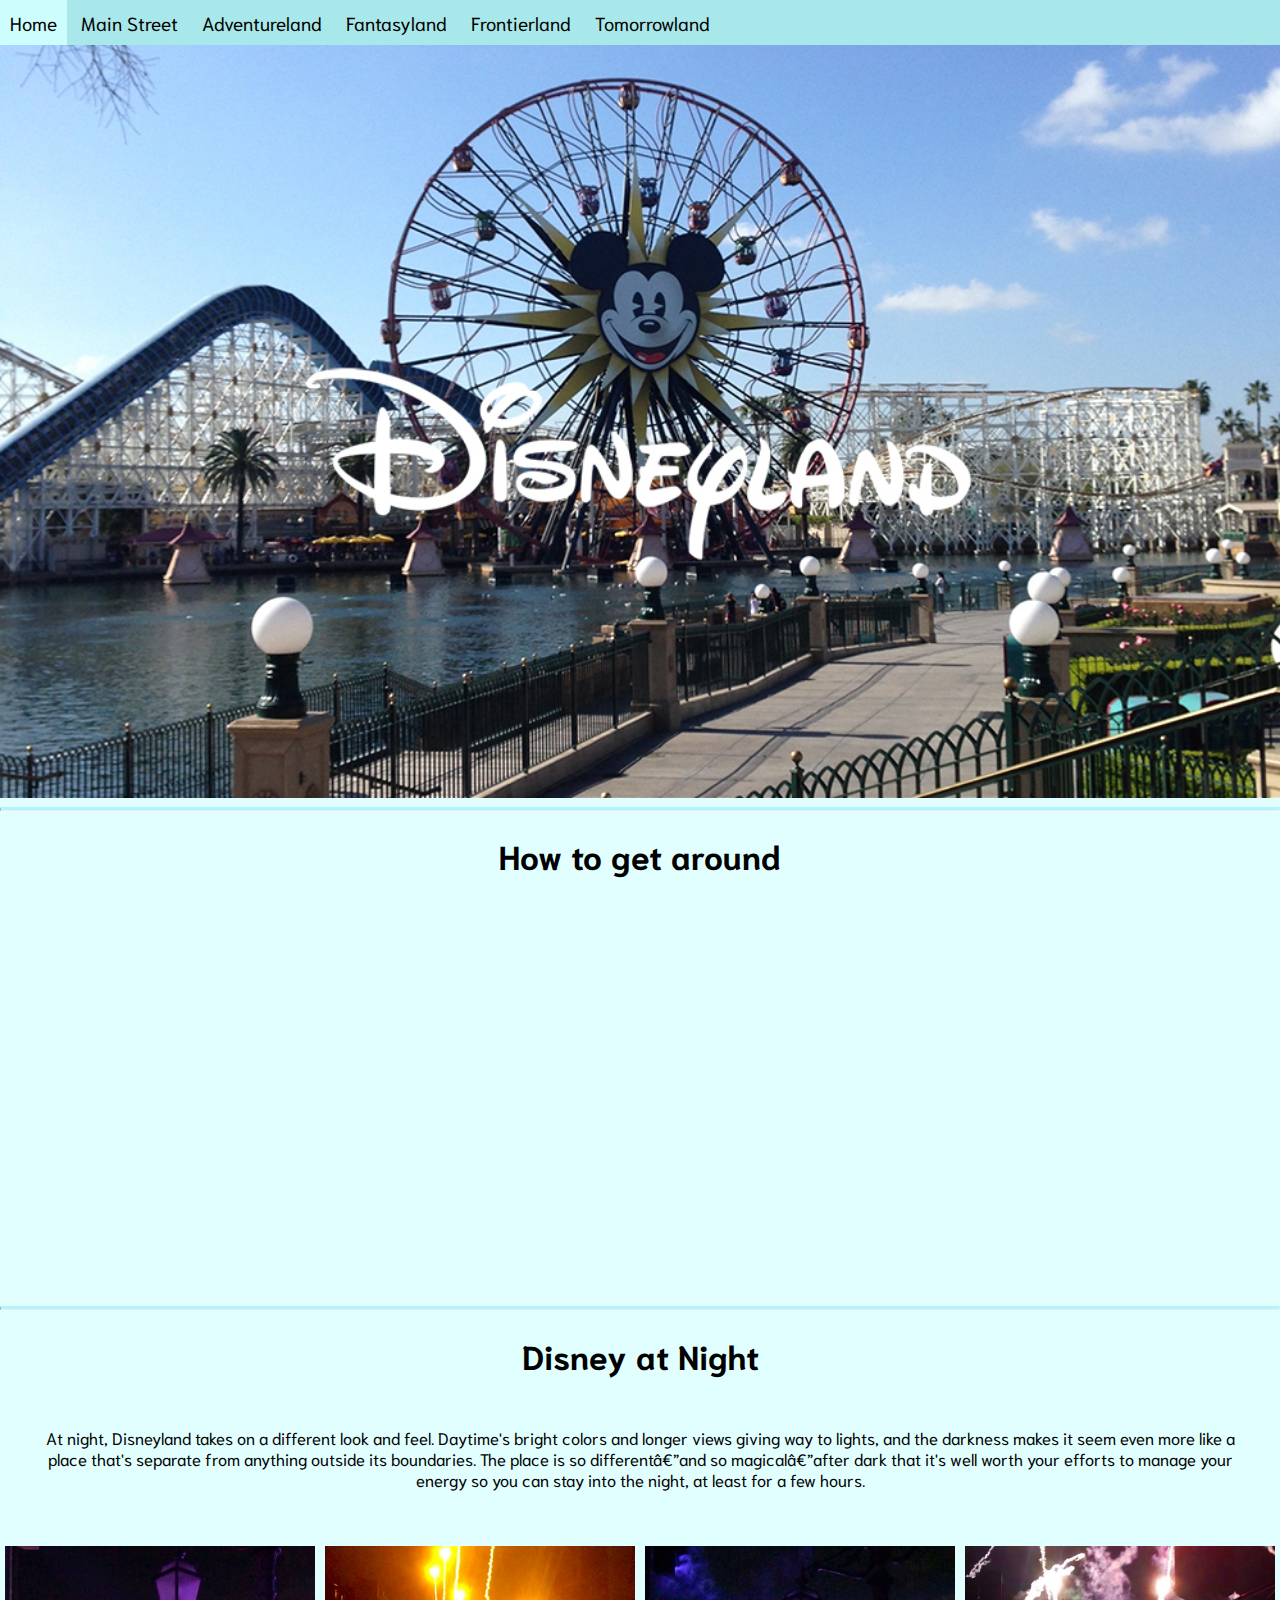
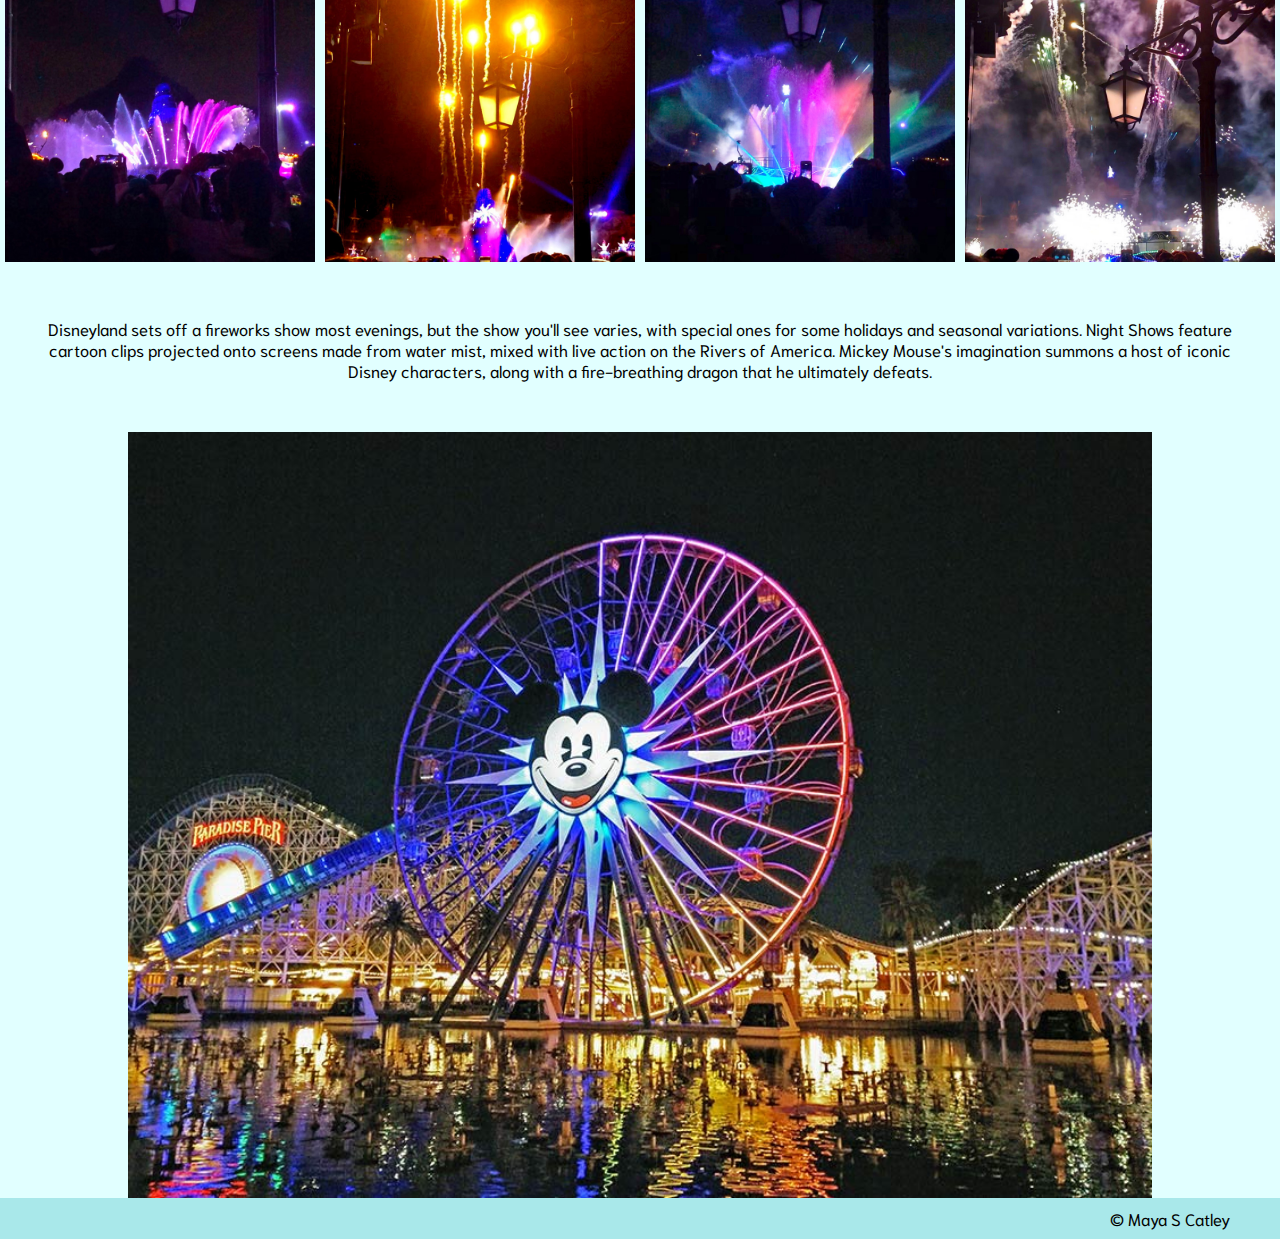
<file: index.html>
<!DOCTYPE html>
<html lang='en'>
    
<head>
    
        <meta charset='UTF-8/'>
        <meta name="viewport" content="width=device-width, initial-scale=1">
        <title> Disneyland Test </title>
 
<link href="https://fonts.googleapis.com/css2?family=Niramit:wght@200;400;600&display=swap" rel="stylesheet">
<link rel="stylesheet"  href="disney_styles.css">
   
        <style>       
        
        .column {
            float: left;
            width: 25%;
            border: 0px solid pink;
            box-sizing: border-box;
            padding: 5px;
           
            }

        .row::after {
            content: "";
            clear: both;
            display: table;
            }
        
        </style>
    
    
</head>

    <body style="background-color:	rgb(225, 255, 255);">
        
                
            <div>
        
            <ul class="nav">
            <li><a href= "index.html">Home</a> </li>
            <li><a href= "Main_Street.html">Main Street</a> </li>
            <li><a href= "Adventure_Land.html">Adventureland</a> </li>
            <li><a href= "Fantasy_Land.html">Fantasyland</a> </li>
            <li><a href= "Frontierland.html">Frontierland</a> </li>
            <li><a href= "Tomorrow_Land.html">Tomorrowland</a> </li>
            </ul>
                
            </div>
        

        
    <div>
<img class="img-responsive" style="width:100%;" alt="Picture of Ferris Wheel" src="SizedPictures/Ferris_Wheel_Small_Words.jpg">
    </div>
    
 
<hr class="solid">
    
<h1>How to get around</h1> 

    <div>
        <iframe class="img-responsive" width="736" height="400" src="https://www.google.com/maps/embed?pb=!1m18!1m12!1m3!1d3315.0084026420523!2d-117.92116288516972!3d33.812096237795224!2m3!1f0!2f0!3f0!3m2!1i1024!2i768!4f13.1!3m3!1m2!1s0x80dcd7d12b3b5e6b%3A0x2ef62f8418225cfa!2sDisneyland%20Park!5e0!3m2!1sen!2snz!4v1597789416706!5m2!1sen!2snz" frameborder="0" style="border:0;" allowfullscreen="" aria-hidden="false" tabindex="0"></iframe>
  </div>
    
   
    
<hr class="solid">

<h1>Disney at Night</h1>
                
<p>At night, Disneyland takes on a different look and feel. Daytime's bright colors and longer views giving way to lights, and the darkness makes it seem even more like a place that's separate from anything outside its boundaries. The place is so different—and so magical—after dark that it's well worth your efforts to manage your energy so you can stay into the night, at least for a few hours.</p>
    
    
    <div class="row">
    <div class="column">
    <img src="SizedPictures/Disney_Show1_Small.jpg" alt="Disneyland show at night" style="width:100%">
  </div>
        
    <div class="column">
    <img src="SizedPictures/Disney_Show2_Small.jpg" alt="Disneyland show at night" style="width:100%">
  </div>
        
    <div class="column">
    <img src="SizedPictures/Disney_Land3_Small.jpg" alt="Disneyland show at night" style="width:100%">
  </div>
        
    <div class="column">
    <img src="SizedPictures/Disney_Land4_Small.jpg" alt="Disneyland show at night" style="width:100%">
  </div>
</div>
                
    
<p>Disneyland sets off a fireworks show most evenings, but the show you'll see varies, with special ones for some holidays and seasonal variations. Night Shows feature cartoon clips projected onto screens made from water mist, mixed with live action on the Rivers of America. Mickey Mouse's imagination summons a host of iconic Disney characters, along with a fire-breathing dragon that he ultimately defeats.</p>
            
    <div>
    <img class="img-responsive" width=80% alt="Disney Ferris Wheel at Night" src="SizedPictures/Ferris_Wheel_Night_Small.jpg">
    </div>
    

    
                
    <div class="footer"> &copy; Maya S Catley</div>
        
    
        </body>
</html>
</file>
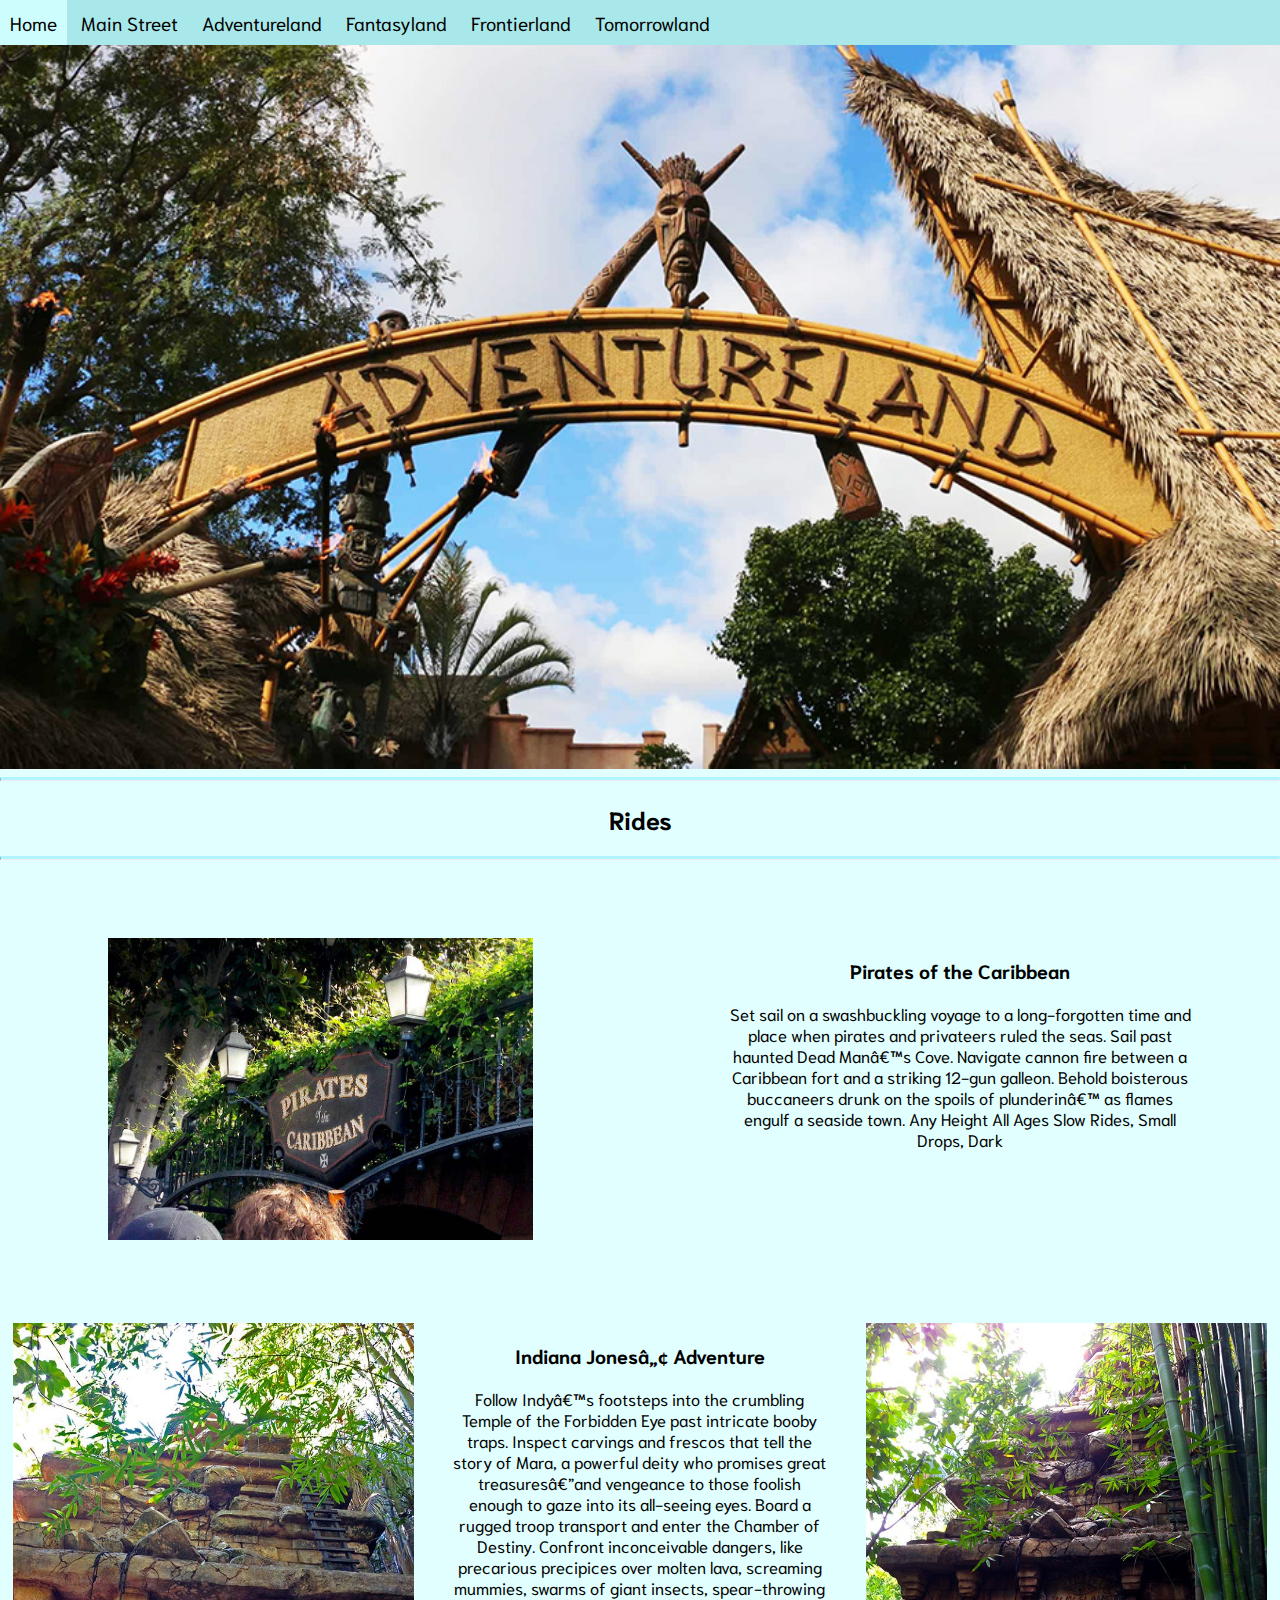
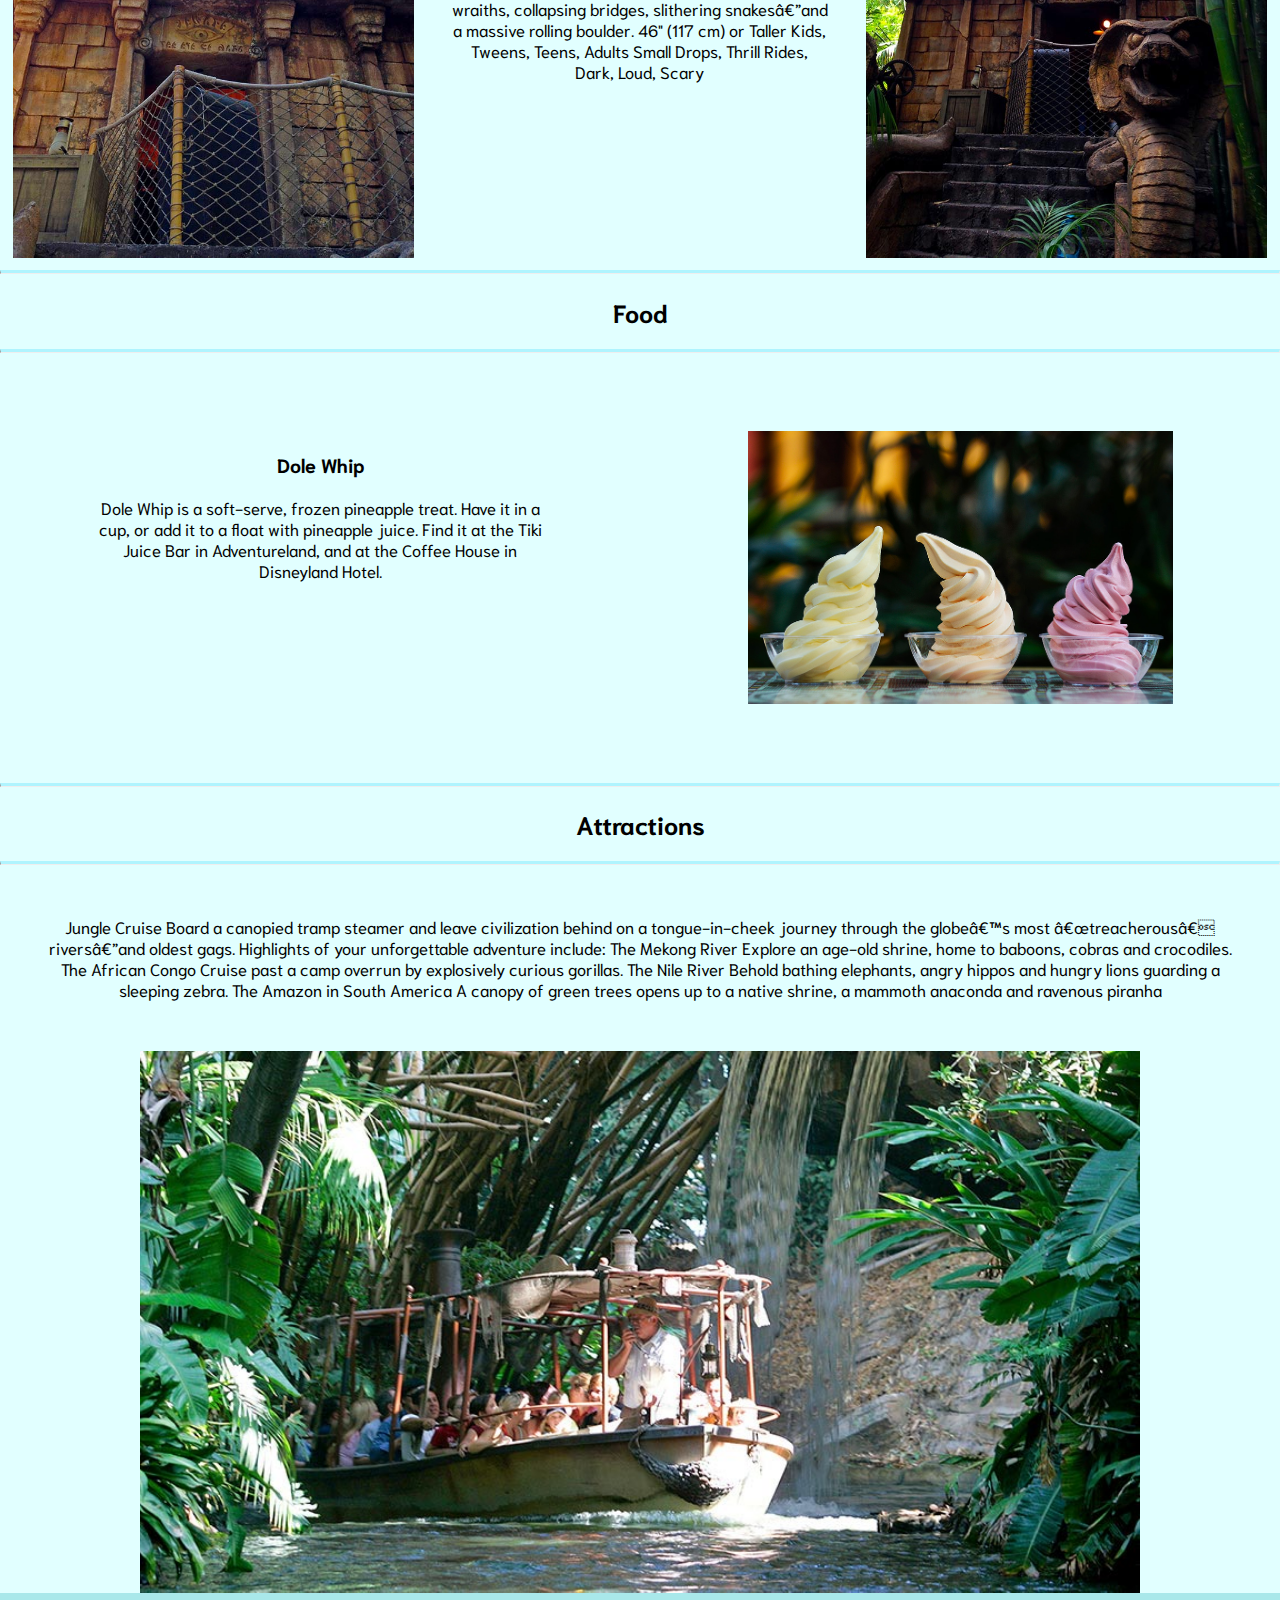
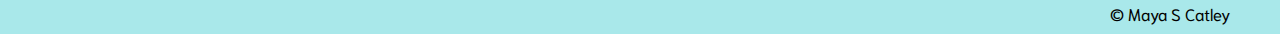
<file: Adventure_Land.html>
<!DOCTYPE html>
<html lang='en'>
    
<head>
    
        <meta charset='UTF-8/'>
        <meta name="viewport" content="width=device-width, initial-scale=1">
        <title> Adventureland </title>
 
<link href="https://fonts.googleapis.com/css2?family=Niramit:wght@200;400;600&display=swap" rel="stylesheet">
<link rel="stylesheet"  href="disney_styles.css">
   
    </head>
<body style="background-color:	rgb(225, 255, 255);">
        
                
            <div>
        
            <ul class="nav">
            <li><a href= "index.html">Home</a> </li>
            <li><a href= "Main_Street.html">Main Street</a> </li>
            <li><a href= "Adventure_Land.html">Adventureland</a> </li>
            <li><a href= "Fantasy_Land.html">Fantasyland</a> </li>
            <li><a href= "Frontierland.html">Frontierland</a> </li>
            <li><a href= "Tomorrow_Land.html">Tomorrowland</a> </li>
            </ul>
                
            </div>
        
        

    
    <div>
    <img class="img-responsive" width=1520px alt="Adventure Land Title" src="SizedPictures/Adventure_Land_Title.webp.jpg">
    </div>
 
    
<hr class="solid">   
<h2>Rides</h2>
<hr class="solid">
    
<div class="row">
  <div class="column1">
    <img class="img-responsive" alt="Pirates of the carribean ride" src="SizedPictures/Pirates_of_the_Carribean_Small.jpg" style="width:85%">
  </div>
  <div class="column1">
    <h3>Pirates of the Caribbean</h3>
    <p>Set sail on a swashbuckling voyage to a long-forgotten time and place when pirates and privateers ruled the seas.
Sail past haunted Dead Man’s Cove. Navigate cannon fire between a Caribbean fort and a striking 12-gun galleon. Behold boisterous buccaneers drunk on the spoils of plunderin’ as flames engulf a seaside town.
Any Height
All Ages
Slow Rides, Small Drops, Dark</p>
  </div>
</div>
    

<div class="row">
  <div class="column2">
    <img class="img-responsive" alt="Indiana Jones Ride" src="SizedPictures/Indiana_Jones2_Small.jpg">
  </div>
  <div class="column2">
    <h3>Indiana Jones™ Adventure</h3>
    <p>Follow Indy’s footsteps into the crumbling Temple of the Forbidden Eye past intricate booby traps. Inspect carvings and frescos that tell the story of Mara, a powerful deity who promises great treasures—and vengeance to those foolish enough to gaze into its all-seeing eyes.
Board a rugged troop transport and enter the Chamber of Destiny. Confront inconceivable dangers, like precarious precipices over molten lava, screaming mummies, swarms of giant insects, spear-throwing wraiths, collapsing bridges, slithering snakes—and a massive rolling boulder. 
46" (117 cm) or Taller
Kids, Tweens, Teens, Adults
Small Drops, Thrill Rides, Dark, Loud, Scary</p>
  </div>
  <div class="column2">
    <img class="img-responsive" alt="Indiana Jones Ride" src="SizedPictures/Indiana_Jones1_Small.jpg" >
  </div>

    

<hr class="solid">  
<h2>Food</h2>
<hr class="solid">
    
<div class="row">
  <div class="column1">
    <h3>Dole Whip</h3>
    <p>Dole Whip is a soft-serve, frozen pineapple treat. Have it in a cup, or add it to a float with pineapple juice. Find it at the Tiki Juice Bar in Adventureland, and at the Coffee House in Disneyland Hotel.</p>
    </div>
<div class="row">
  <div class="column1">
    <img class="img-responsive" alt="The iconic doll whip" src="SizedPictures/Doll_Whip.jpg" style="width:85%">
  </div>
</div>



<hr class="solid">  
<h2>Attractions</h2>
<hr class="solid">  

<p>Jungle Cruise
Board a canopied tramp steamer and leave civilization behind on a tongue-in-cheek journey through the globe’s most “treacherous” rivers—and oldest gags.
Highlights of your unforgettable adventure include:
The Mekong River
Explore an age-old shrine, home to baboons, cobras and crocodiles.
The African Congo
Cruise past a camp overrun by explosively curious gorillas.
The Nile River
Behold bathing elephants, angry hippos and hungry lions guarding a sleeping zebra.
The Amazon in South America
A canopy of green trees opens up to a native shrine, a mammoth anaconda and ravenous piranha </p>

    
    <div>
    <img class="img-responsive" width=1000px alt="Jungle Boat Cruise" src="SizedPictures/Jungle_Boat.jpg" align="center">
    </div>
    
    <div class="footer"> &copy; Maya S Catley</div>
        
    
        </body>
</html>
</file>
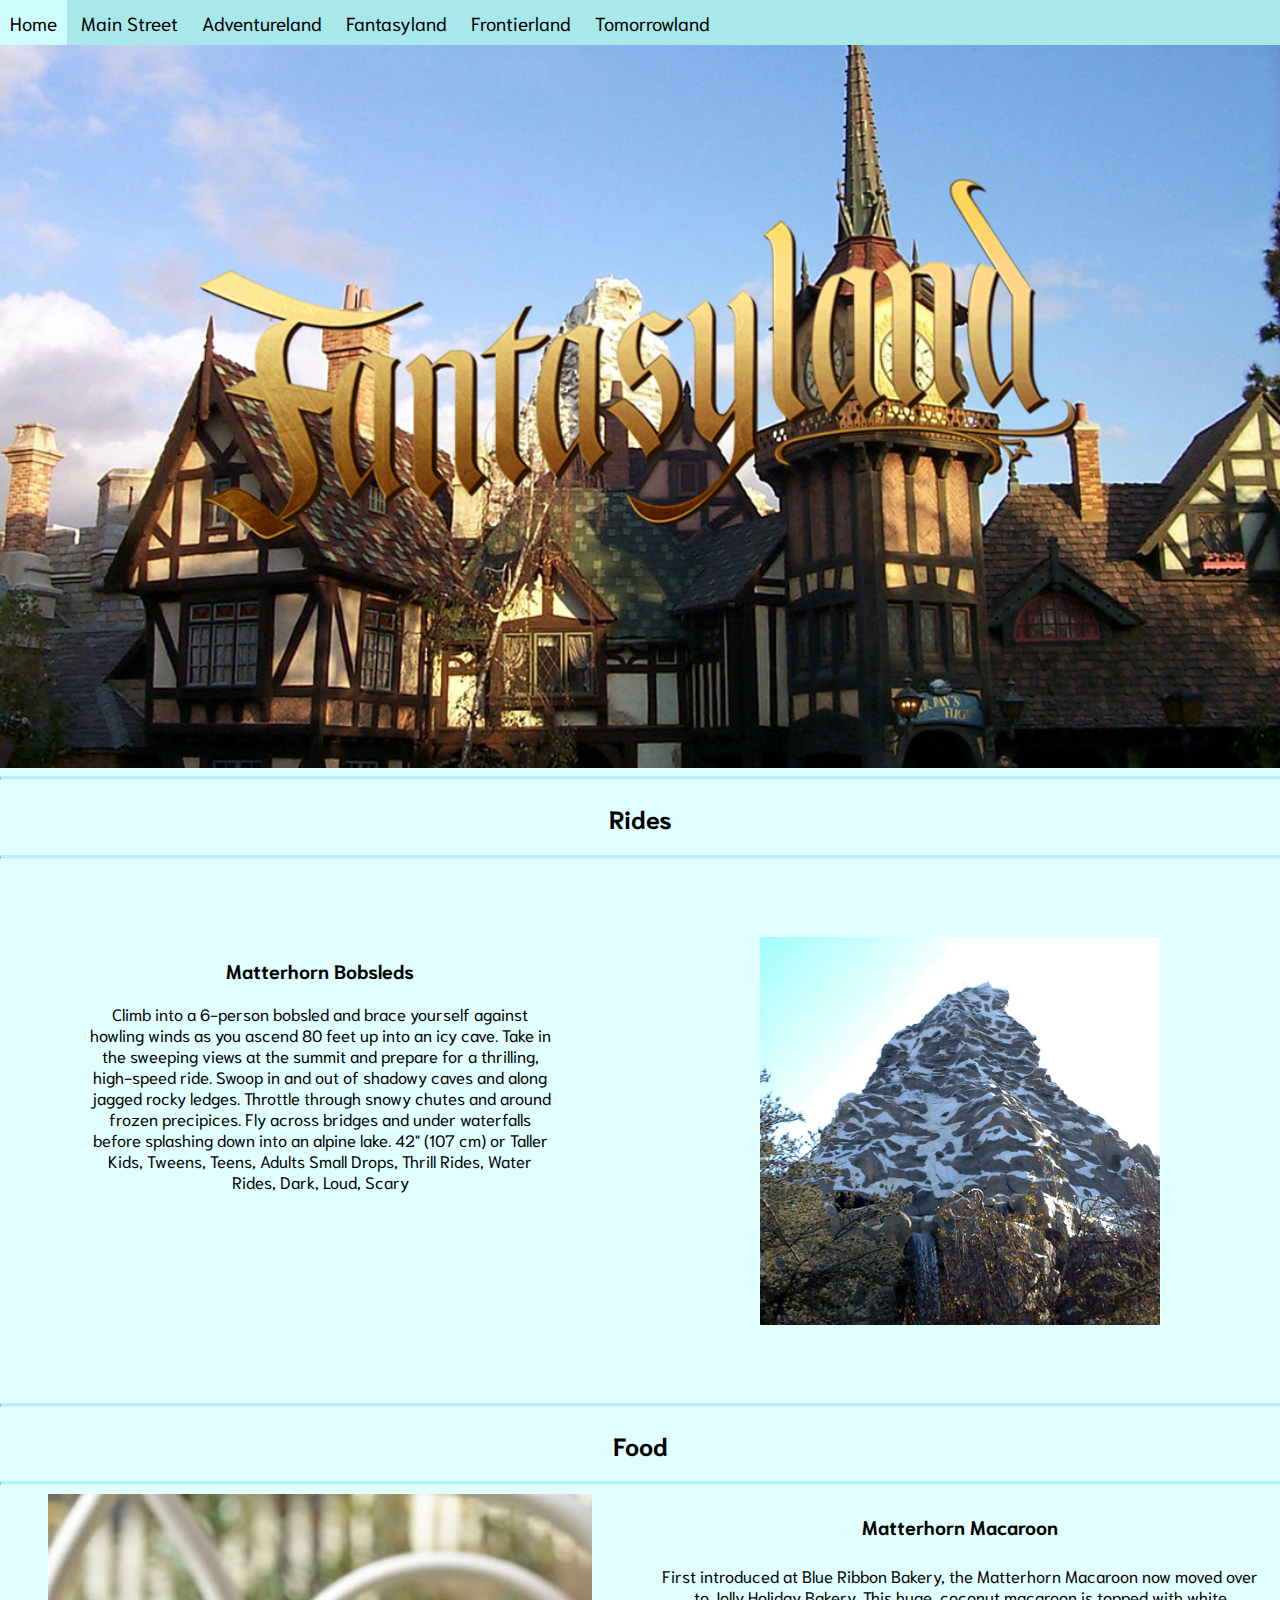
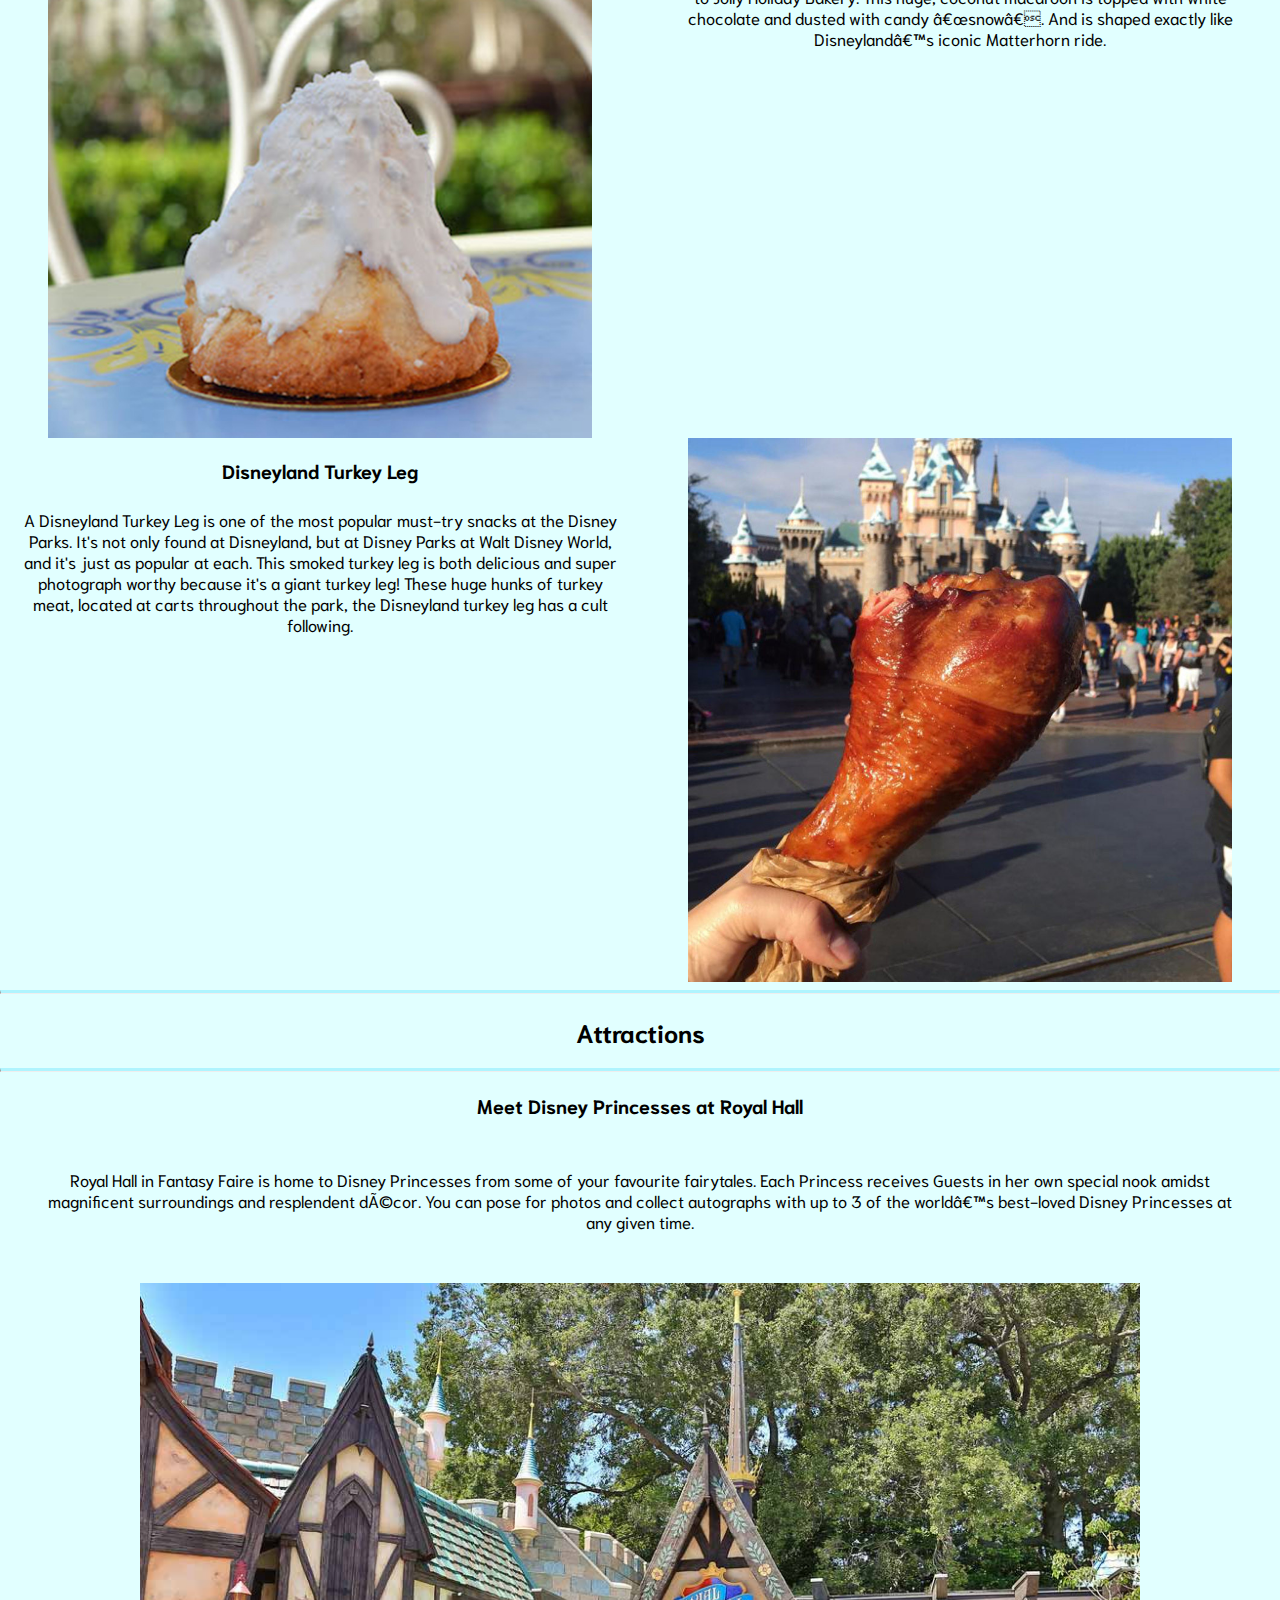
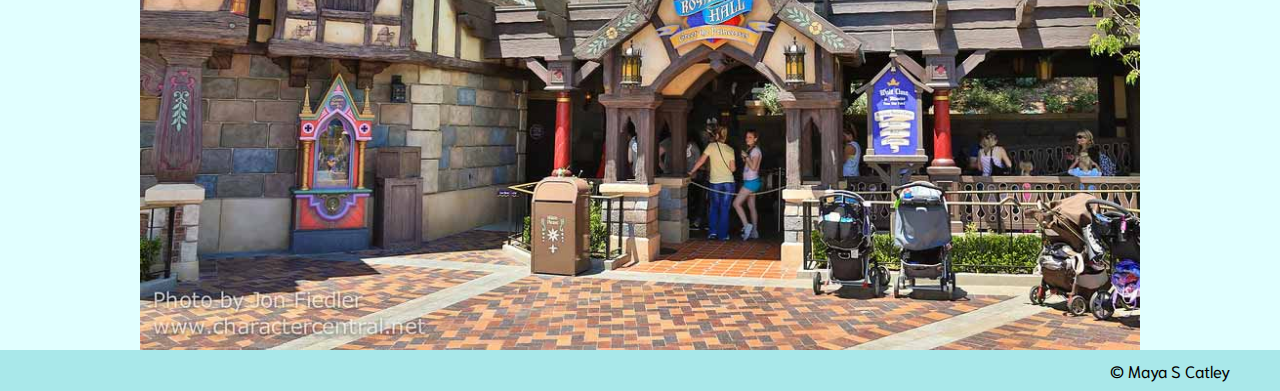
<file: Fantasy_Land.html>
<!DOCTYPE html>
<html lang='en'>
    
<head>
    
        <meta charset='UTF-8/'>
        <meta name="viewport" content="width=device-width, initial-scale=1">
        <title> Fantasyland </title>
 
<link href="https://fonts.googleapis.com/css2?family=Niramit:wght@200;400;600&display=swap" rel="stylesheet">
<link rel="stylesheet"  href="disney_styles.css">
   
    </head>
<body style="background-color:	rgb(225, 255, 255);">
        
                
            <div>
        
            <ul class="nav">
            <li><a href= "index.html">Home</a> </li>
            <li><a href= "Main_Street.html">Main Street</a> </li>
            <li><a href= "Adventure_Land.html">Adventureland</a> </li>
            <li><a href= "Fantasy_Land.html">Fantasyland</a> </li>
            <li><a href= "Frontierland.html">Frontierland</a> </li>
            <li><a href= "Tomorrow_Land.html">Tomorrowland</a> </li>
            </ul>
                
            </div>
        
        
    
    <div>
    <img class="img-responsive" width=1520px alt="Fantasy Land Title" src="SizedPictures/Fantasy_Land_screen.jpg">
    </div>
    
        
<hr class="solid">       
<h2>Rides</h2>
<hr class="solid">  

    
<div class="row">
  <div class="column1">
    <h3>Matterhorn Bobsleds</h3>
    <p>Climb into a 6-person bobsled and brace yourself against howling winds as you ascend 80 feet up into an icy cave. Take in the sweeping views at the summit and prepare for a thrilling, high-speed ride. Swoop in and out of shadowy caves and along jagged rocky ledges. Throttle through snowy chutes and around frozen precipices. Fly across bridges and under waterfalls before splashing down into an alpine lake. 42" (107 cm) or Taller Kids, Tweens, Teens, Adults Small Drops, Thrill Rides, Water Rides, Dark, Loud, Scary</p>
    </div>
<div class="row">
  <div class="column1">
    <img class="img-responsive" alt="The matterhorn Ride" src="SizedPictures/Matterhorn_Bobsled_Small.jpg" style="width:80%">
  </div>
</div>  


<hr class="solid">  
<h2>Food</h2>
<hr class="solid">
    
<div class="row">
  <div class="column">
    <img class="img-responsive" alt="Disneyland macaroons" src="SizedPictures/macaroon.jpg" style="width:85%">
  </div>
  <div class="column">
      <h3>Matterhorn Macaroon</h3>
      <p>First introduced at Blue Ribbon Bakery, the Matterhorn Macaroon now moved over to Jolly Holiday Bakery. This huge, coconut macaroon is topped with white chocolate and dusted with candy “snow”. And is shaped exactly like Disneyland’s iconic Matterhorn ride.</p>
  </div>
</div>
 
<div class="row">
  <div class="column">
      <h3>Disneyland Turkey Leg</h3>
      <p>A Disneyland Turkey Leg is one of the most popular must-try snacks at the Disney Parks. It's not only found at Disneyland, but at Disney Parks at Walt Disney World, and it's just as popular at each. This smoked turkey leg is both delicious and super photograph worthy because it's a giant turkey leg! These huge hunks of turkey meat, located at carts throughout the park, the Disneyland turkey leg has a cult following.</p>
  </div>
  <div class="column">
    <img class="img-responsive" alt="Disneyland turkey leg" src="SizedPictures/turkey_leg.jpg" style="width:85%">
  </div>
</div>


<hr class="solid">  
<h2>Attractions</h2>
<hr class="solid">  

<h3>Meet Disney Princesses at Royal Hall</h3>
<p>Royal Hall in Fantasy Faire is home to Disney Princesses from some of your favourite fairytales. Each Princess receives Guests in her own special nook amidst magnificent surroundings and resplendent décor.
You can pose for photos and collect autographs with up to 3 of the world’s best-loved Disney Princesses at any given time.</p>
    
    
    <div>
    <img class="img-responsive" width=1000px alt="Royal Hall picture" src="SizedPictures/royal_hall.jpg" align="center">
    </div>

            
    
    <div class="footer"> &copy; Maya S Catley</div>
        
    
        </body>
</html>
</file>
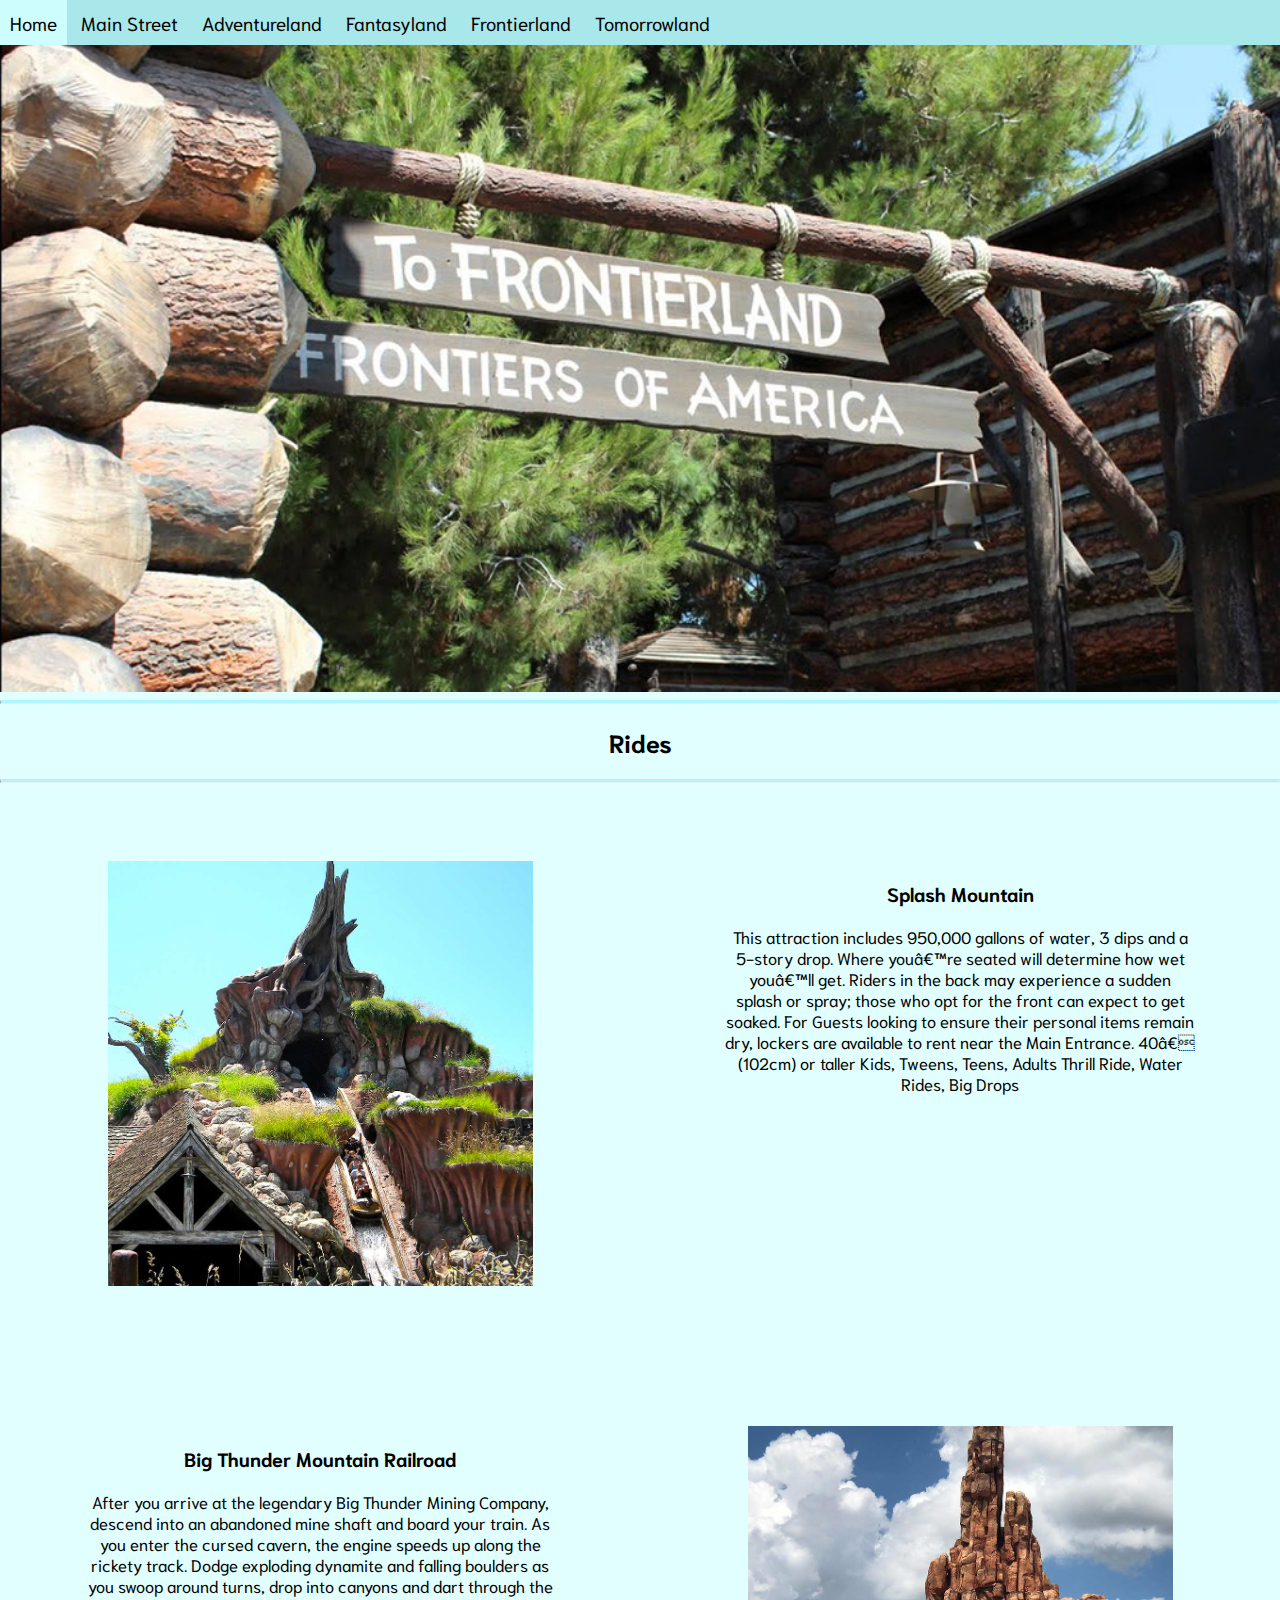
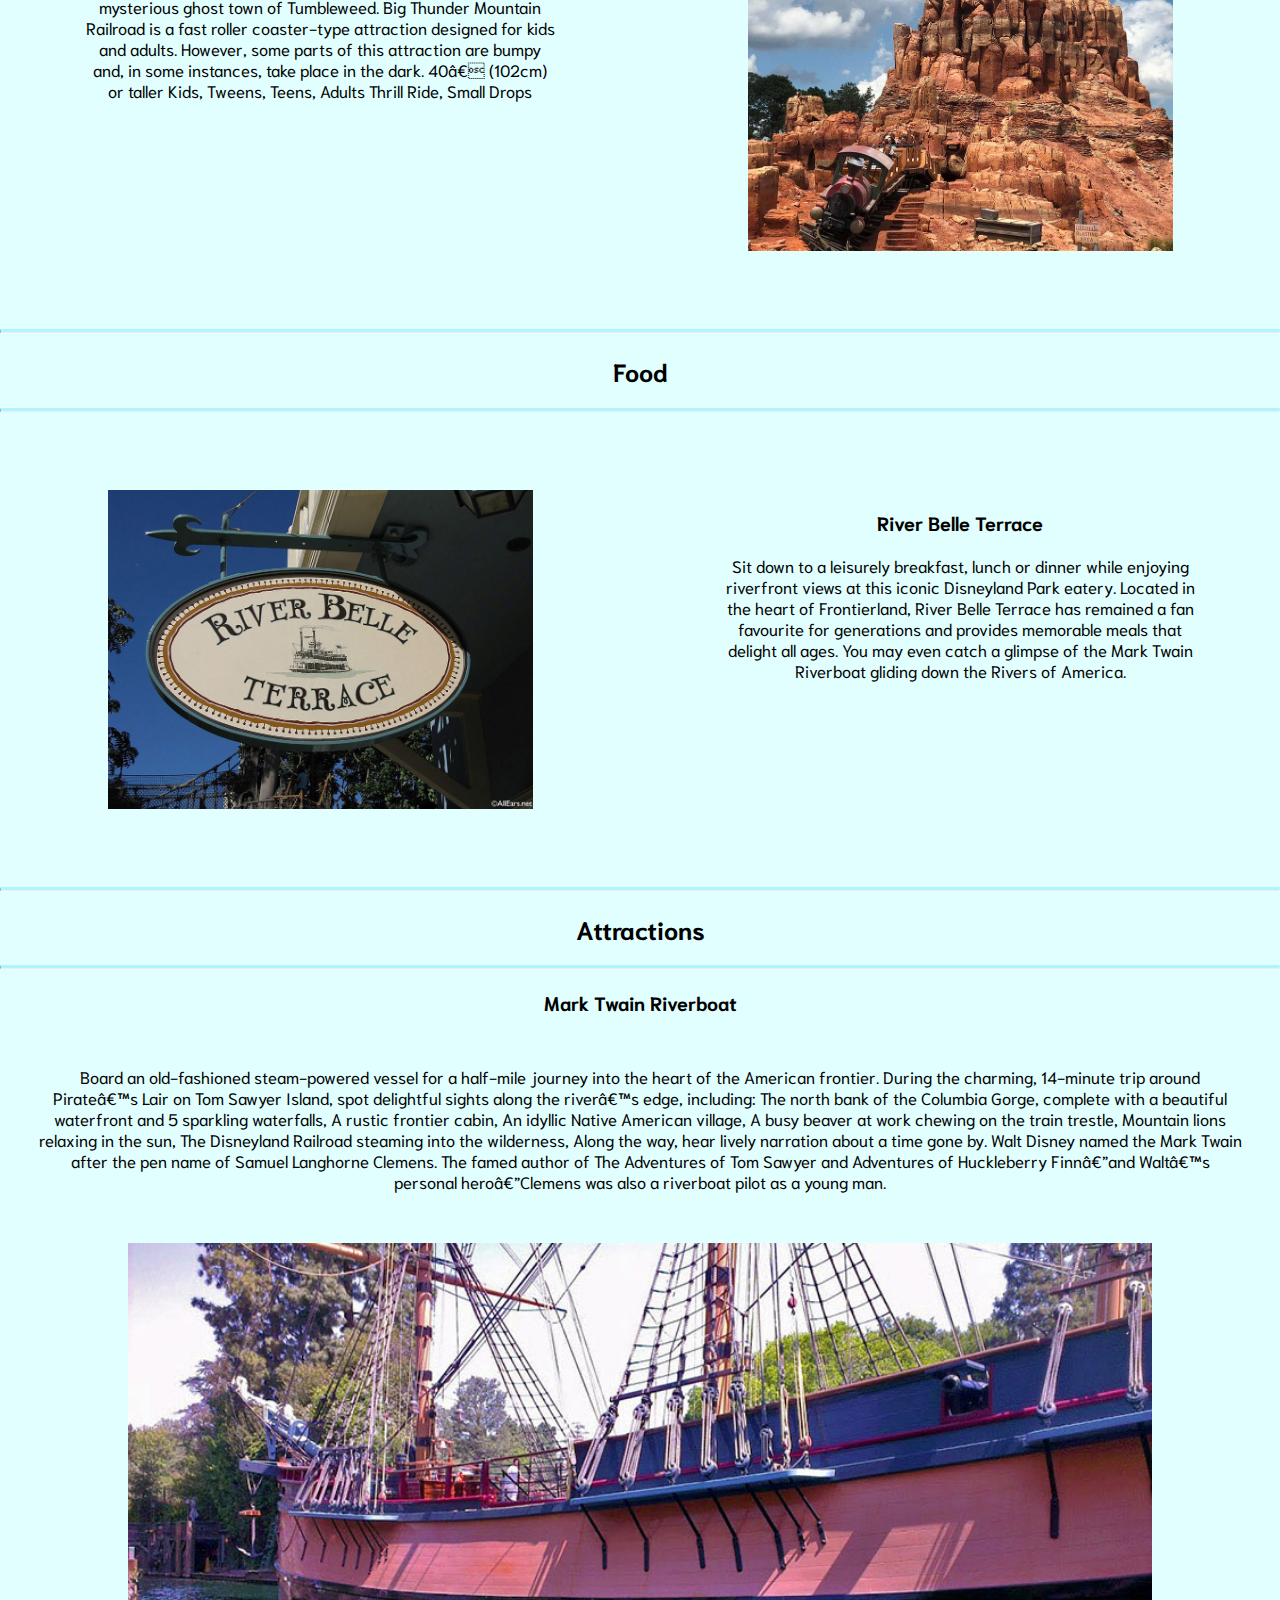
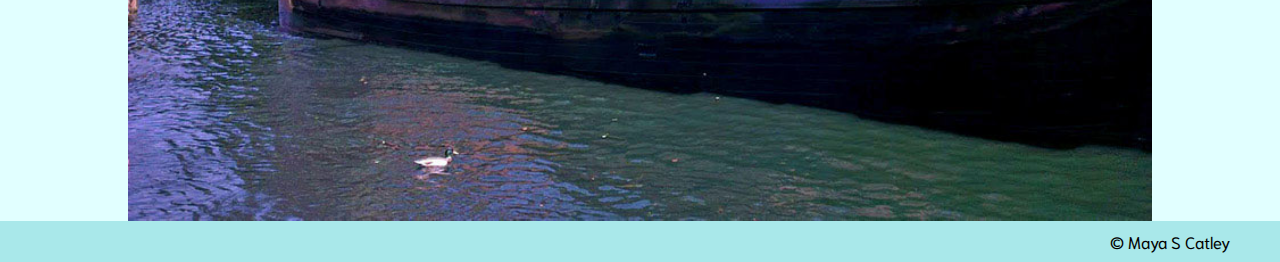
<file: Frontierland.html>
<!DOCTYPE html>
<html lang='en'>
    
<head>
    
        <meta charset='UTF-8/'>
        <meta name="viewport" content="width=device-width, initial-scale=1">
        <title> Frontierland </title>
 
<link href="https://fonts.googleapis.com/css2?family=Niramit:wght@200;400;600&display=swap" rel="stylesheet">
<link rel="stylesheet"  href="disney_styles.css">
   
        <style>        
        * {
            box-sizing: border-box;
            }

        .column {
            float: left;
            width: 50%;
            padding: 70px;
            }

        .row:after {
            content: "";
            display: table;
            clear: both;
            }
        </style>
    
    </head>
<body style="background-color:	rgb(225, 255, 255);">
        
                
            <div>
        
            <ul class="nav">
            <li><a href= "index.html">Home</a> </li>
            <li><a href= "Main_Street.html">Main Street</a> </li>
            <li><a href= "Adventure_Land.html">Adventureland</a> </li>
            <li><a href= "Fantasy_Land.html">Fantasyland</a> </li>
            <li><a href= "Frontierland.html">Frontierland</a> </li>
            <li><a href= "Tomorrow_Land.html">Tomorrowland</a> </li>
            </ul>
                
            </div>
        
        

    <div>
    <img class="img-responsive" width=1520px alt="Frontierland title" src="SizedPictures/Frontierland.Text.jpg">
    </div>
    
    
<hr class="solid">   
<h2>Rides</h2>
<hr class="solid">
    
<div class="row">
  <div class="column">
    <img class="img-responsive" alt="Splash Mountain ride"src="SizedPictures/Splash_Mountain.jpg" style="width:85%">
  </div>
  <div class="column">
    <h3>Splash Mountain</h3>
    <p>This attraction includes 950,000 gallons of water, 3 dips and a 5-story drop. Where you’re seated will determine how wet you’ll get. Riders in the back may experience a sudden splash or spray; those who opt for the front can expect to get soaked. 
For Guests looking to ensure their personal items remain dry, lockers are available to rent near the Main Entrance.
40” (102cm) or taller
Kids, Tweens, Teens, Adults
Thrill Ride, Water Rides, Big Drops</p>
  </div>
</div>
    
<div class="row">
  <div class="column">
    <h3>Big Thunder Mountain Railroad</h3>
    <p>After you arrive at the legendary Big Thunder Mining Company, descend into an abandoned mine shaft and board your train. As you enter the cursed cavern, the engine speeds up along the rickety track. Dodge exploding dynamite and falling boulders as you swoop around turns, drop into canyons and dart through the mysterious ghost town of Tumbleweed.
Big Thunder Mountain Railroad is a fast roller coaster-type attraction designed for kids and adults. However, some parts of this attraction are bumpy and, in some instances, take place in the dark.
40” (102cm) or taller
Kids, Tweens, Teens, Adults
Thrill Ride, Small Drops</p>
  </div>
  <div class="column">
    <img class="img-responsive" alt="Mountain Railway ride"src="SizedPictures/Mountain_Railway.jpg" style="width:85%">
  </div>
</div>
    

<hr class="solid">
<h2>Food</h2>
<hr class="solid">
    
<div class="row">
  <div class="column">
    <img class="img-responsive" alt="River Bell Terrace" src="SizedPictures/River_Bell_Terrace.jpg" style="width:85%">
  </div>
  <div class="column">
      <h3>River Belle Terrace</h3>
      <p>Sit down to a leisurely breakfast, lunch or dinner while enjoying riverfront views at this iconic Disneyland Park eatery. Located in the heart of Frontierland, River Belle Terrace has remained a fan favourite for generations and provides memorable meals that delight all ages. You may even catch a glimpse of the Mark Twain Riverboat gliding down the Rivers of America.</p>
  </div>
</div>

<hr class="solid">
<h2>Attractions</h2>
<hr class="solid">
<h3>Mark Twain Riverboat</h3>
<p>Board an old-fashioned steam-powered vessel for a half-mile journey into the heart of the American frontier. 
During the charming, 14-minute trip around Pirate’s Lair on Tom Sawyer Island, spot delightful sights along the river’s edge, including: 
The north bank of the Columbia Gorge, complete with a beautiful waterfront and 5 sparkling waterfalls, 
A rustic frontier cabin, 
An idyllic Native American village, 
A busy beaver at work chewing on the train trestle, 
Mountain lions relaxing in the sun, 
The Disneyland Railroad steaming into the wilderness,
Along the way, hear lively narration about a time gone by.
Walt Disney named the Mark Twain after the pen name of Samuel Langhorne Clemens. The famed author of The Adventures of Tom Sawyer and Adventures of Huckleberry Finn—and Walt’s personal hero—Clemens was also a riverboat pilot as a young man.</p>

<img class="img-responsive" alt="River Boat attraction" src="SizedPictures/River_Boat_Small.jpg" style="width:80%">

     
    <div class="footer"> &copy; Maya S Catley</div>
        
    
        </body>
</html>
</file>
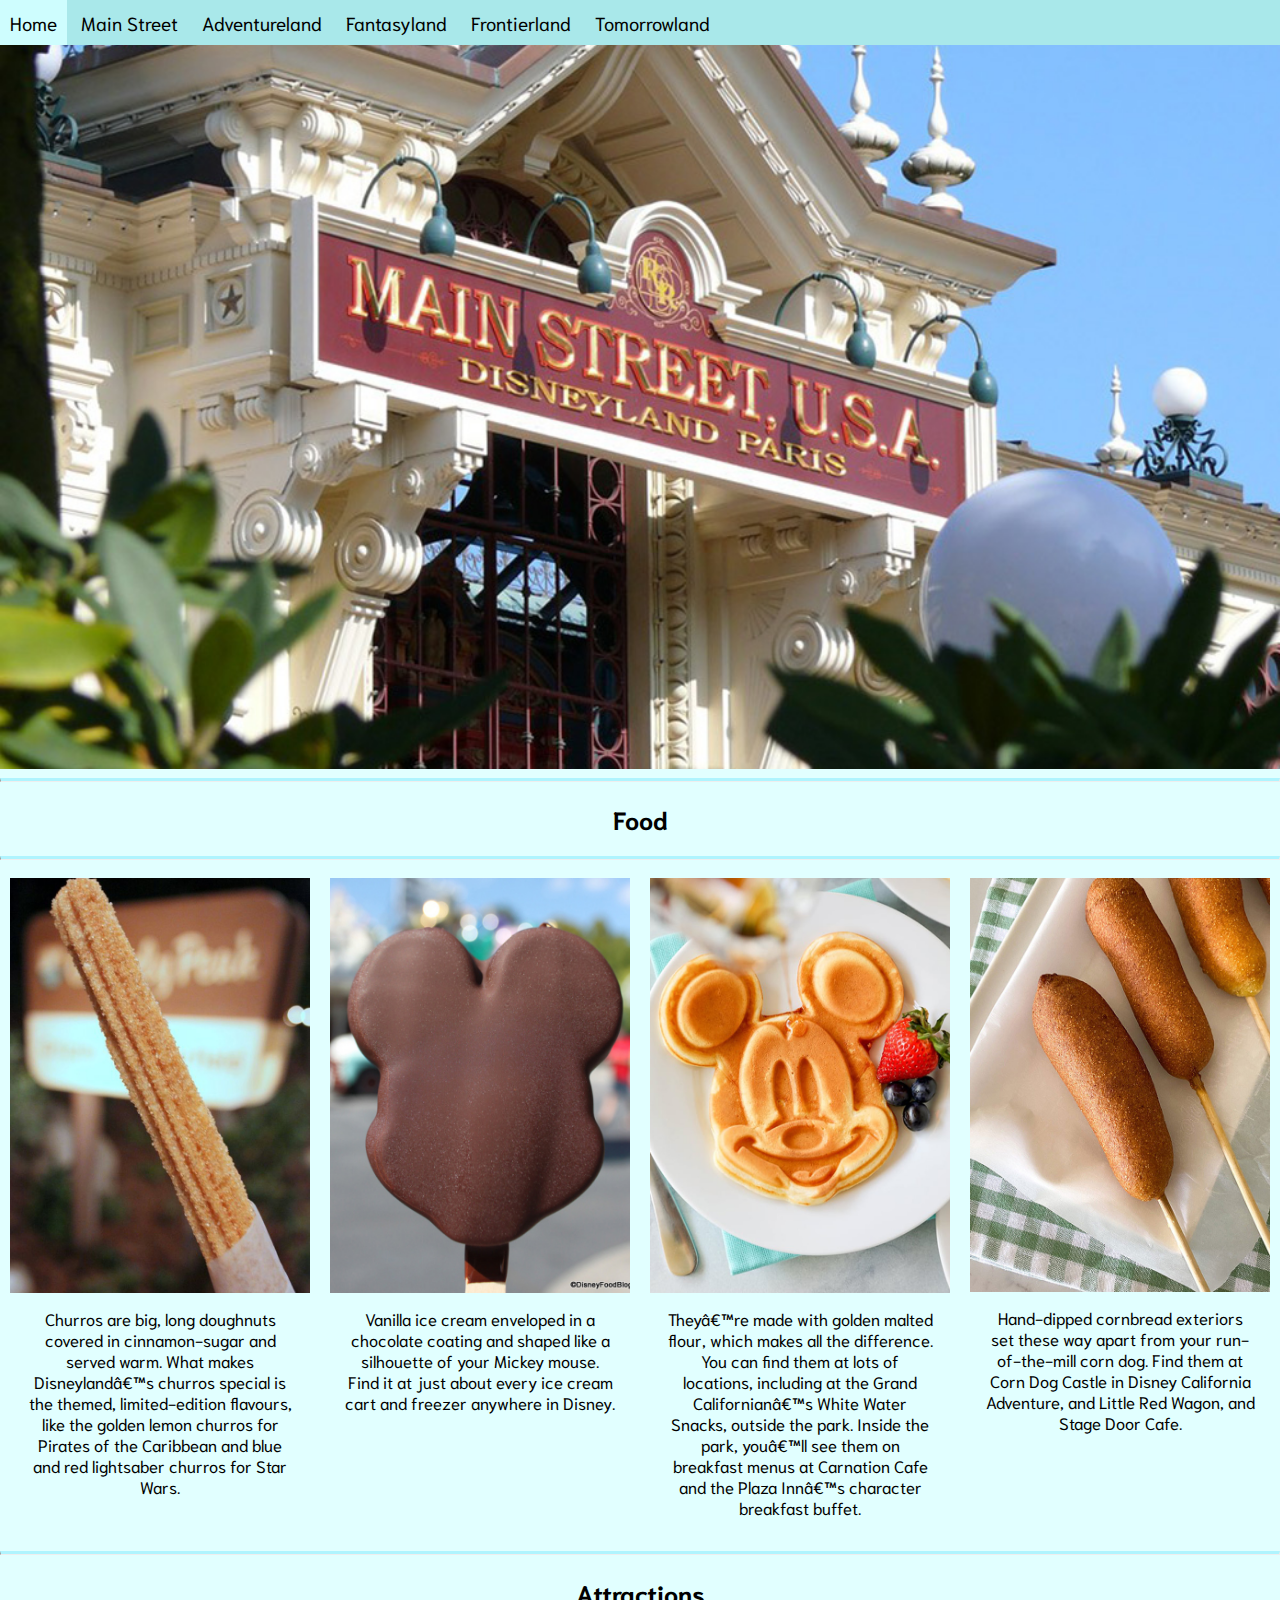
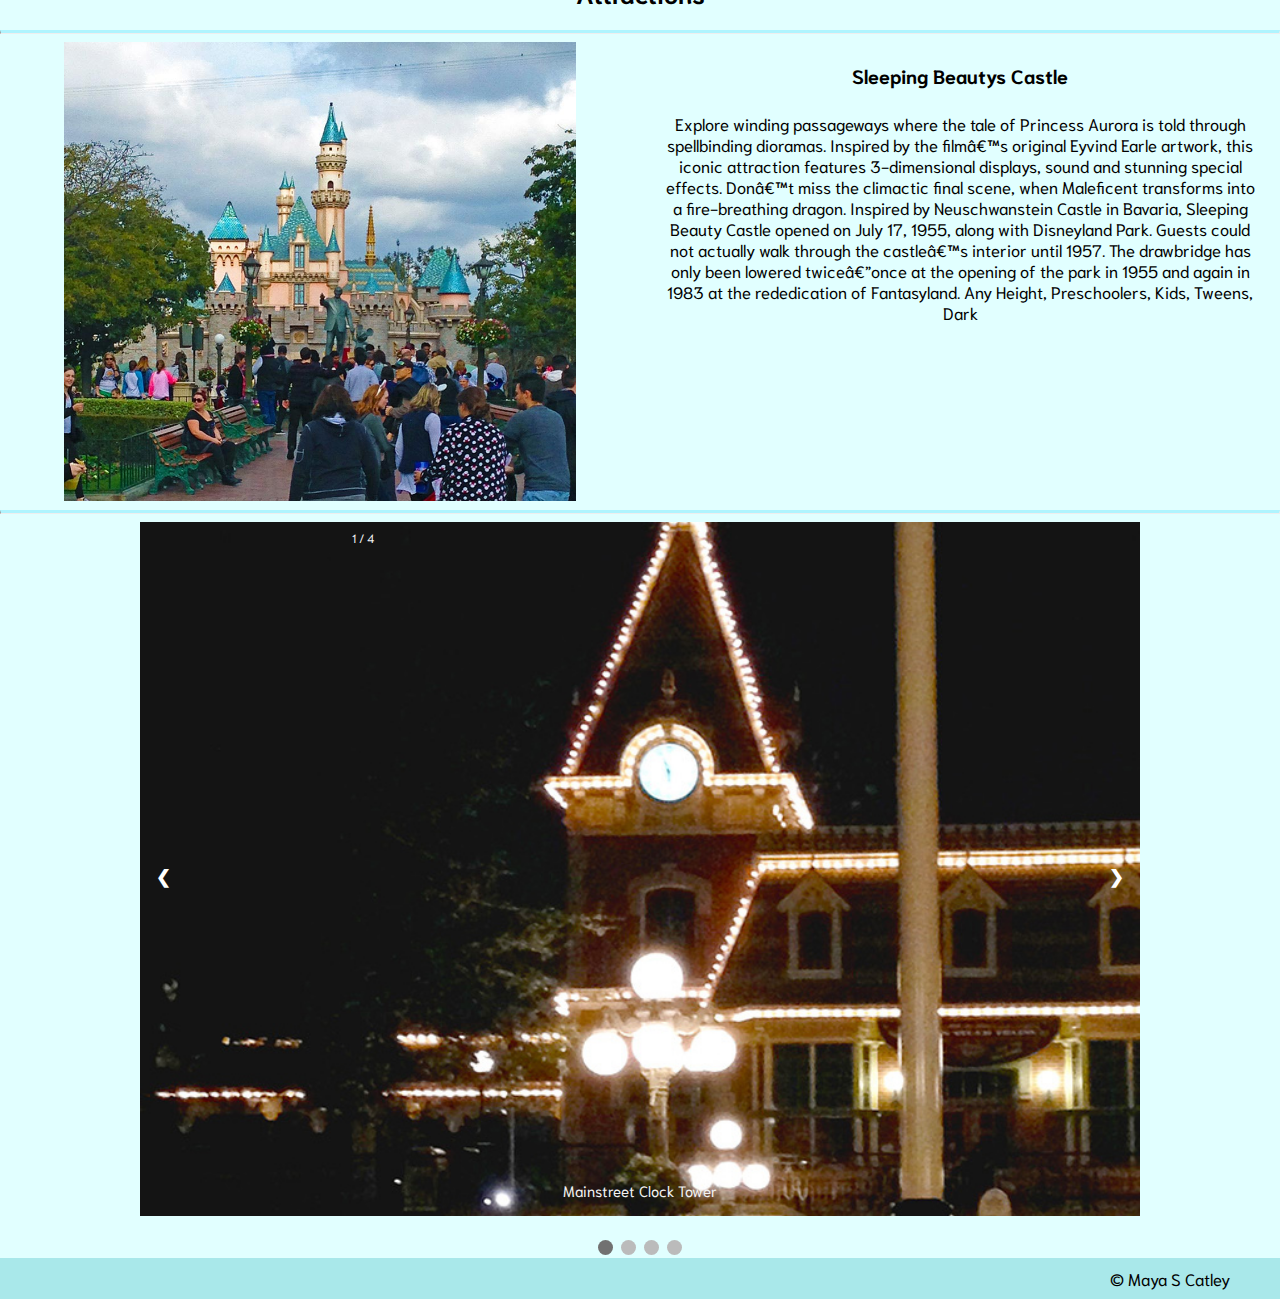
<file: Main_Street.html>
<!DOCTYPE html>
<html lang='en'>
    
<head>
    
        <meta charset='UTF-8/'>
        <meta name="viewport" content="width=device-width, initial-scale=1">
        <title> Main Street </title>
 
<link href="https://fonts.googleapis.com/css2?family=Niramit:wght@200;400;600&display=swap" rel="stylesheet">
<link rel="stylesheet"  href="disney_styles.css">
   
    </head>
<body style="background-color:	rgb(225, 255, 255);">
        
                
            <div>
        
            <ul class="nav">
            <li><a href= "index.html">Home</a> </li>
            <li><a href= "Main_Street.html">Main Street</a> </li>
            <li><a href= "Adventure_Land.html">Adventureland</a> </li>
            <li><a href= "Fantasy_Land.html">Fantasyland</a> </li>
            <li><a href= "Frontierland.html">Frontierland</a> </li>
            <li><a href= "Tomorrow_Land.html">Tomorrowland</a> </li>
            </ul>
                
            </div>
        
        

    
    <div>
    <img class="img-responsive" alt="Mainstreet Title" width=1520px src="SizedPictures/Mainstree_Title.jpg">
    </div>
    
<hr class="solid">
<h2>Food</h2>
<hr class="solid">
    
<div class="row">
<div class="gallery">
  <a target="_blank" href="SizedPictures/Churros_Small.jpg">
    <img src="SizedPictures/Churros_Small.jpg" alt="Churros" width="600" height="400">
  </a>
  <div class="desc">Churros are big, long doughnuts covered in cinnamon-sugar and served warm. What makes Disneyland’s churros special is the themed, limited-edition flavours, like the golden lemon churros for Pirates of the Caribbean and blue and red lightsaber churros for Star Wars.</div>
</div>
    
<div class="gallery">
  <a target="_blank" href="SizedPictures/Mickey-Bar_Small.jpg">
    <img src="SizedPictures/Mickey-Bar_Small.jpg" alt="Mickey Bar" width="600" height="400">
  </a>
  <div class="desc">Vanilla ice cream enveloped in a chocolate coating and shaped like a silhouette of your Mickey mouse. Find it at just about every ice cream cart and freezer anywhere in Disney.</div>
</div>

<div class="gallery">
  <a target="_blank" href="SizedPictures/Waffle_Small5.jpg">
    <img src="SizedPictures/Waffle_Small5.jpg" alt="Mickey Waffles" width="600" height="400">
  </a>
  <div class="desc">They’re made with golden malted flour, which makes all the difference. You can find them at lots of locations, including at the Grand Californian’s White Water Snacks, outside the park. Inside the park, you’ll see them on breakfast menus at Carnation Cafe and the Plaza Inn’s character breakfast buffet.</div>
</div>
    
<div class="gallery">
  <a target="_blank" href="SizedPictures/Corn_Dog_Small.jpg">
    <img src="SizedPictures/Corn_Dog_Small.jpg" alt="Corn Dogs" width="600" height="400">
  </a>
  <div class="desc">Hand-dipped cornbread exteriors set these way apart from your run-of-the-mill corn dog. Find them at Corn Dog Castle in Disney California Adventure, and Little Red Wagon, and Stage Door Cafe.</div>
</div>
    </div>

<hr class="solid">
<h2>Attractions</h2>
<hr class="solid">


<div class="row">
  <div class="column">
    <img class="img-responsive" alt="The princess castle" src="SizedPictures/Castle_Small.jpg" style="width:80%">
  </div>
  <div class="column">
    <h3>Sleeping Beautys Castle</h3>
    <p>Explore winding passageways where the tale of Princess Aurora is told through spellbinding dioramas.
Inspired by the film’s original Eyvind Earle artwork, this iconic attraction features 3-dimensional displays, sound and stunning special effects. Don’t miss the climactic final scene, when Maleficent transforms into a fire-breathing dragon.
Inspired by Neuschwanstein Castle in Bavaria, Sleeping Beauty Castle opened on July 17, 1955, along with Disneyland Park. Guests could not actually walk through the castle’s interior until 1957.
The drawbridge has only been lowered twice—once at the opening of the park in 1955 and again in 1983 at the rededication of Fantasyland.
Any Height, Preschoolers, Kids, Tweens, Dark</p>
  </div>
</div>

    
<hr class="solid">
<div class="slideshow-container">

  <div class="mySlides fade">
    <div class="numbertext">1 / 4</div>
    <img src="SizedPictures/Clock_Tower_Small.jpg" alt="clocktower" style="width:100%">
    <div class="text">Mainstreet Clock Tower</div>
  </div>    
    
  <div class="mySlides fade">
    <div class="numbertext">2 / 4</div>
    <img src="SizedPictures/Arcade_Small.jpg" alt="disneyland arcade" style="width:100%">
    <div class="text">Mainstreet Arcade</div>
  </div>

  <div class="mySlides fade">
    <div class="numbertext">3 / 4</div>
    <img src="SizedPictures/Cola_Lampost_Small.jpg" alt="picture of a lampost" style="width:100%">
    <div class="text">Mainstreet Shopping</div>
  </div>
    
  <div class="mySlides fade">
    <div class="numbertext">4 / 3</div>
    <img src="SizedPictures/Disney_Globe_Small.jpg" alt="disneyland globe in tokyo" style="width:100%">
    <div class="text">Mainstreet Globe</div>
  </div>


  <a class="prev" onclick="plusSlides(-1)">&#10094;</a>
  <a class="next" onclick="plusSlides(1)">&#10095;</a>
</div>
<br>

<div style="text-align:center">
  <span class="dot" onclick="currentSlide(1)"></span>
  <span class="dot" onclick="currentSlide(2)"></span>
  <span class="dot" onclick="currentSlide(3)"></span>
  <span class="dot" onclick="currentSlide(4)"></span>
</div>
    

    <script>
        var slideIndex = 1;
        showSlides(slideIndex);

        function plusSlides(n) {
        showSlides(slideIndex += n);
        }

        function currentSlide(n) {
        showSlides(slideIndex = n);
        }

        function showSlides(n) {
        var i;
        var slides = document.getElementsByClassName("mySlides");
        var dots = document.getElementsByClassName("dot");
        if (n > slides.length) {slideIndex = 1}    
        if (n < 1) {slideIndex = slides.length}
        for (i = 0; i < slides.length; i++) {
          slides[i].style.display = "none";  
        }
        for (i = 0; i < dots.length; i++) {
          dots[i].className = dots[i].className.replace(" active", "");
        }
        slides[slideIndex-1].style.display = "block";  
        dots[slideIndex-1].className += " active";
        }   
    </script>
    
    
    <div class="footer"> &copy; Maya S Catley</div>
    
            </body>
</html>
</file>
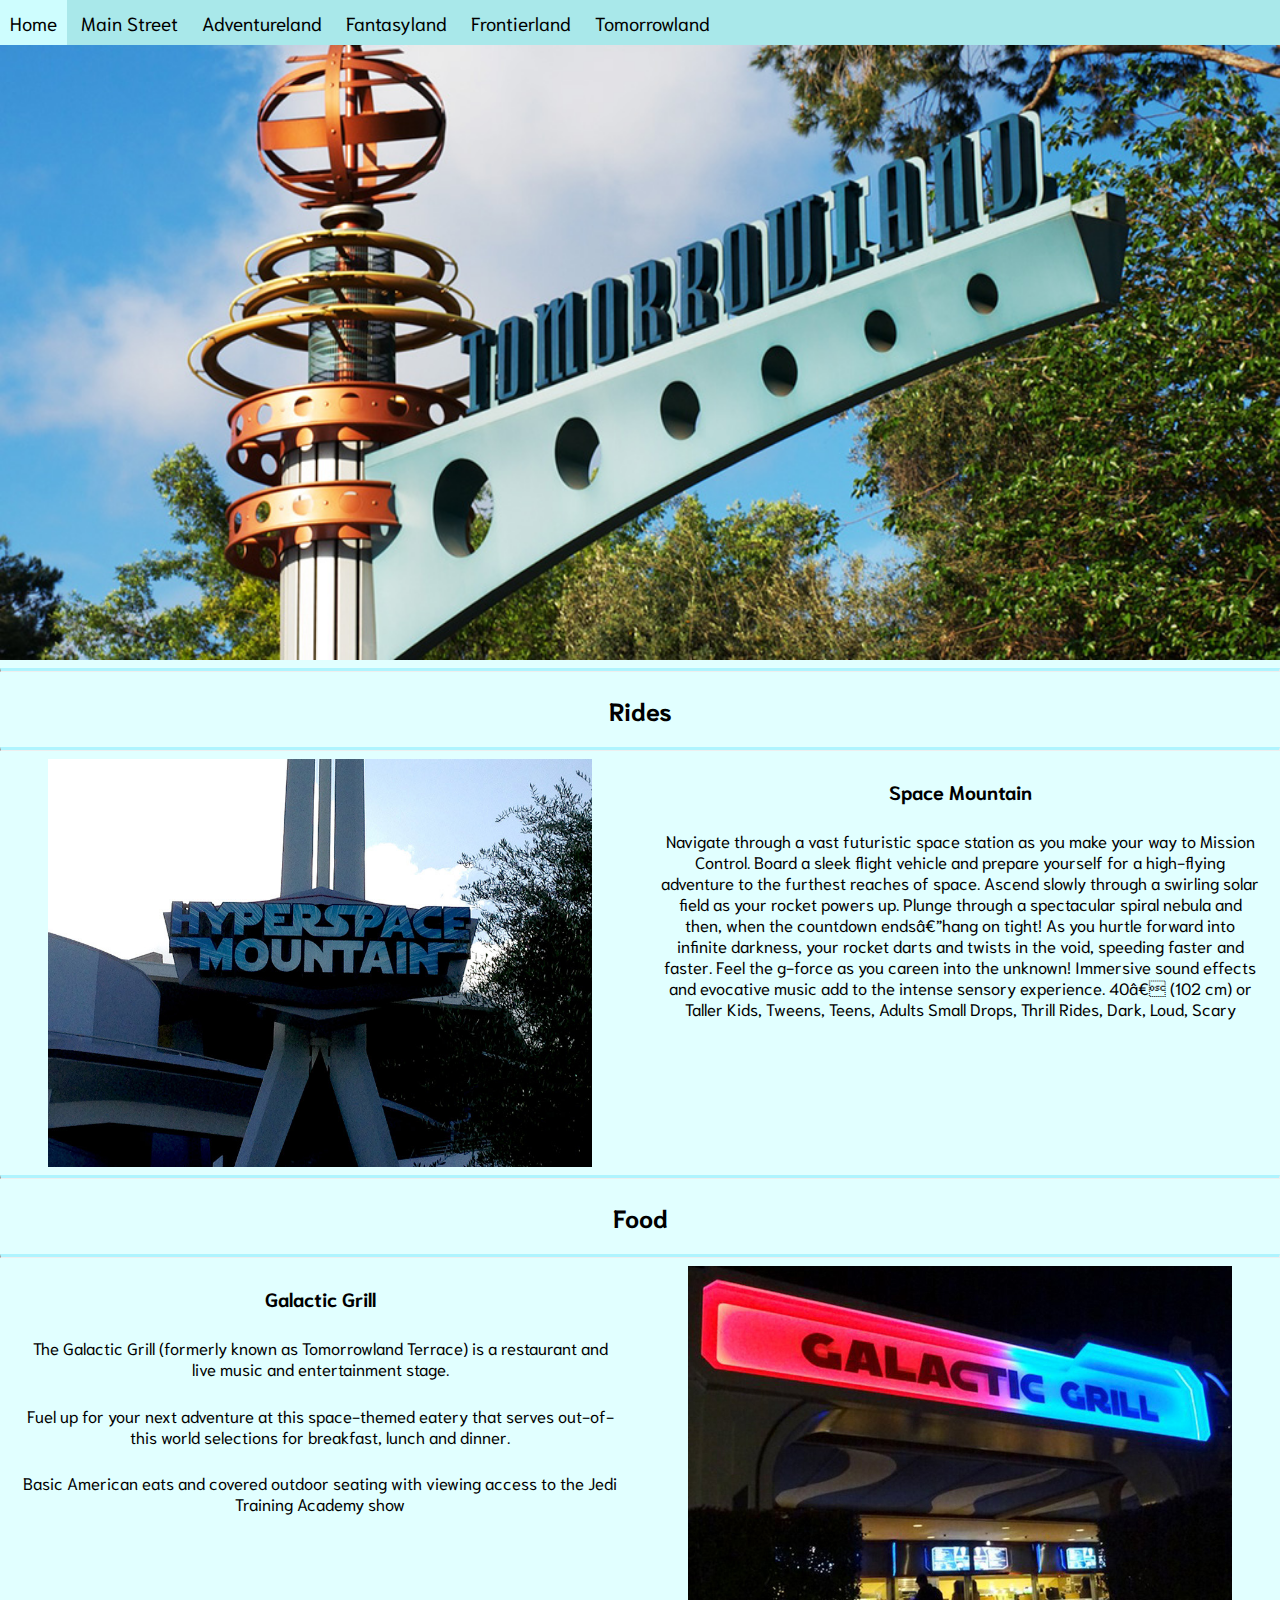
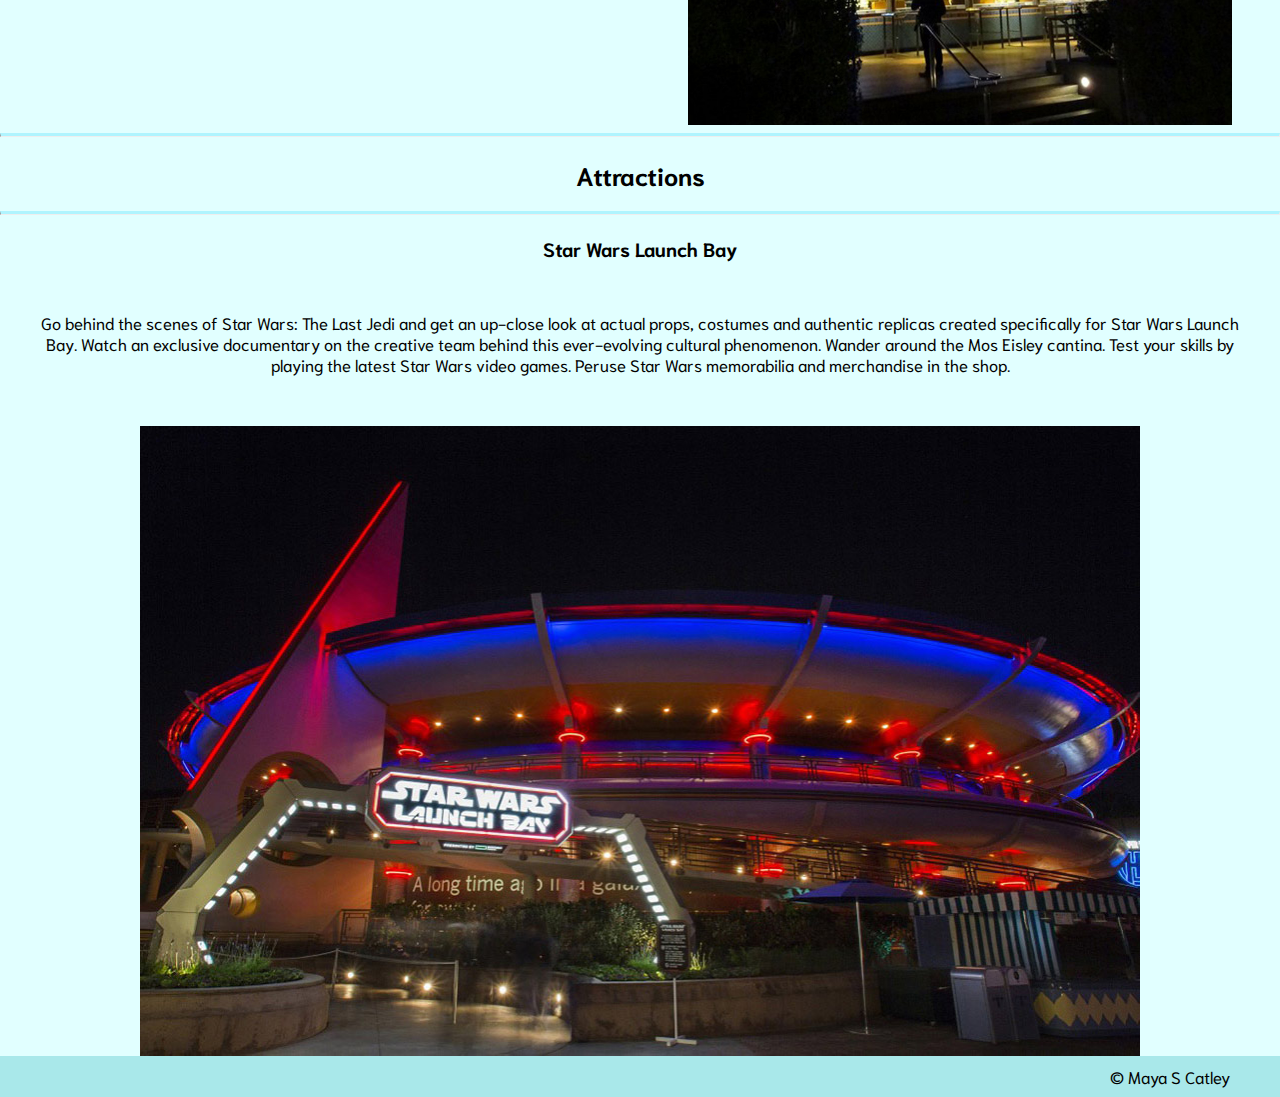
<file: Tomorrow_Land.html>
<!DOCTYPE html>
<html lang='en'>
    
<head>
    
        <meta charset='UTF-8/'>
        <meta name="viewport" content="width=device-width, initial-scale=1">
        <title> Tomorrowland </title>
 
<link href="https://fonts.googleapis.com/css2?family=Niramit:wght@200;400;600&display=swap" rel="stylesheet">
<link rel="stylesheet"  href="disney_styles.css">
   
    </head>
<body style="background-color:	rgb(225, 255, 255);">
        
                
            <div>
        
            <ul class="nav">
            <li><a href= "index.html">Home</a> </li>
            <li><a href= "Main_Street.html">Main Street</a> </li>
            <li><a href= "Adventure_Land.html">Adventureland</a> </li>
            <li><a href= "Fantasy_Land.html">Fantasyland</a> </li>
            <li><a href= "Frontierland.html">Frontierland</a> </li>
            <li><a href= "Tomorrow_Land.html">Tomorrowland</a> </li>
            </ul>
                
            </div>
        
    
    
    <div>
    <img class="img-responsive" alt="Tomorrow land title" width=1520px src="SizedPictures/tomorrowland_text.jpg">
    </div>
        
        
<hr class="solid">       
<h2>Rides</h2>
<hr class="solid">
    
<div class="row">
  <div class="column">
    <img class="img-responsive" alt="Hyperspace Mountain Ride" src="SizedPictures/Hyperspace_Mountain_Small.jpg" style="width:85%">
  </div>
  <div class="column">
      <h3>Space Mountain</h3>
      <p>Navigate through a vast futuristic space station as you make your way to Mission Control. Board a sleek flight vehicle and prepare yourself for a high-flying adventure to the furthest reaches of space.
Ascend slowly through a swirling solar field as your rocket powers up. Plunge through a spectacular spiral nebula and then, when the countdown ends—hang on tight! 
As you hurtle forward into infinite darkness, your rocket darts and twists in the void, speeding faster and faster. Feel the g-force as you careen into the unknown!
Immersive sound effects and evocative music add to the intense sensory experience. 
40” (102 cm) or Taller
Kids, Tweens, Teens, Adults
Small Drops, Thrill Rides, Dark, Loud, Scary</p>
  </div>
</div>

<hr class="solid">  
<h2>Food</h2>
<hr class="solid"> 
    
<div class="row">
  <div class="column">
      <h3>Galactic Grill</h3>
      <p>The Galactic Grill (formerly known as Tomorrowland Terrace) is a restaurant and live music and entertainment stage.</p>
      <p>Fuel up for your next adventure at this space-themed eatery that serves out-of-this world selections for breakfast, lunch and dinner.</p>
      <p>Basic American eats and covered outdoor seating with viewing access to the Jedi Training Academy show</p>
  </div>
  <div class="column">
    <img class="img-responsive" alt="Galactic Grill" src="SizedPictures/Galactic_Grill.jpg" style="width:85%">
  </div>
</div>
    

<hr class="solid">  
<h2>Attractions</h2>
<hr class="solid">
    
<h3>Star Wars Launch Bay</h3>
<p>Go behind the scenes of Star Wars: The Last Jedi and get an up-close look at actual props, costumes and authentic replicas created specifically for Star Wars Launch Bay.
Watch an exclusive documentary on the creative team behind this ever-evolving cultural phenomenon. Wander around the Mos Eisley cantina. Test your skills by playing the latest Star Wars video games. Peruse Star Wars memorabilia and merchandise in the shop.</p>
    
    
    <div>
    <img class="img-responsive" alt="Launch Bay ride" width=1000px src="SizedPictures/Launch_Bay.jpg" align="center">
    </div>


    
    <div class="footer"> &copy; Maya S Catley</div>
        
    
        </body>
</html>
</file>
<file: disney_styles.css>
/* ---- text ----*/ 
        body{
            font-family: 'Niramit', sans-serif;
            font-size: 1.3vw;
            line-height: normal;
            letter-spacing: normal;
            margin:0;
            } 

        h1{
           text-align: center;
            }
            
        h2{
           text-align: center;
            }

        h3{
           text-align: center;
            }

        p{
            text-align: center;
            margin-left: 3%;
            margin-right: 3%;
            margin-top: 4%;
            margin-bottom: 4%;
            }




  /* ---- basic layout ----*/      
       .mainbox{ 
            box-sizing: border-box;
            border: 1px solid rgb(169, 232, 234);
            background-color: rgb(0, 0, 0);
            color: rgb(169, 232, 234); 
            max-width: 800px;
            margin: auto;
            overflow: hidden;
            }
        
        .col{
            box-sizing: border-box;
            width: 50%;
            border: 1px solid rgb(169, 232, 234);
            float: left;
            }
        
       .img-responsive{
            max-width: 100%;
           display: block;
           margin:auto;
            }
        
       .footer {
            background-color: rgb(169, 232, 234);
            color: rgb(0, 0, 0);
            padding: 10px 50px;
            text-align: right;
            }




  /* ---- scrollbar ----*/
            ::-webkit-scrollbar {
              width: 20px;
            }

            /* Track */
            ::-webkit-scrollbar-track {
              box-shadow: inset 0 0 5px grey; 
              border-radius: 10px;
            }

            /* Handle */
            ::-webkit-scrollbar-thumb {
              background: rgb(135, 214, 217); 
              border-radius: 10px;
            }

            /* Handle on hover */
            ::-webkit-scrollbar-thumb:hover {
              background: #b30000; 
            }




  /* ---- navbar ----*/
  /* -- navigation styles --*/      
        .nav{
            background-color: rgb(169, 232, 234);
            list-style: none;
            margin: 0;
            padding: 0;
            }
       
       .nav li{
           display: inline;
            }
       
       .nav li a{
           padding: 10px;
           display: inline-block;
           text-decoration:none;
           font-size:0.5cm;
           color: rgb(0, 0, 0);
            }
        
        .nav {
            position: fixed;
            top: 0;
            width: 100%;
            z-index: 1;
            }
        
       a:hover{
           background-color: rgb(206, 253, 254);
           color: rgb(255,255,255);
            }




  /* ---- gallerys ----*/
       div .gallery {
            margin: 00px;
            float: left;
            width: 25%;
            box-sizing: border-box;
            padding: 10px;
            
            }

        div .gallery:hover {
            border: 1px solid #777;
            }

        div .gallery img {
            width: 100%;
            height: auto;
            }

        div .desc {
            padding: 15px;
            text-align: center;
            }
        
        
        hr.solid {
            border-top: 3px solid rgb(175, 244, 254);
            }

        
        div.gallery1 {
            margin: 5px;
            border: 1px solid #ccc;
            float: center;
            width: 180px;
            }

        div.gallery1 :hover {
            border: 1px solid #777;
            }

        div.gallery img1 {
            width: 100%;
            height: auto;
            }

        div.desc1 {
            padding: 15px;
            text-align: center;
            }





  /* ---- slideshow ----*/
        *{box-sizing:border-box}

        .mySlides {
            display: none;
            }

        img {
            vertical-align: middle;
            }

        .slideshow-container {
            max-width: 1000px;
            position: relative;
            margin: auto;
            }

        .prev, .next {
            cursor: pointer;
            position: absolute;
            top: 50%;
            width: auto;
            margin-top: -22px;
            padding: 16px;
            color: white;
            font-weight: bold;
            font-size: 18px;
            transition: 0.6s ease;
            border-radius: 0 3px 3px 0;
            user-select: none;
            }   

        .next {
            right: 0;
            border-radius: 3px 0 0 3px;
            }


        .prev:hover, .next:hover {
            background-color: rgba(0,0,0,0.8);
            }

        .text {
            color: #f2f2f2;
            font-size: 15px;
            padding: 8px 12px;
            position: absolute;
            bottom: 8px;
            width: 100%;
            text-align: center;
            }

        .numbertext {
            color: #f2f2f2;
            font-size: 12px;
            padding: 8px 12px;
            margin-left: 20%;
            position: absolute;
            top: 0;
            }

        .dot {
            cursor: pointer;
            height: 15px;
            width: 15px;
            margin: 0 2px;
            background-color: #bbb;
            border-radius: 50%;
            display: inline-block;
            transition: background-color 0.6s ease;
            }

        .active, .dot:hover {
            background-color: #717171;
            }

        .fade {
            -webkit-animation-name: fade;
            -webkit-animation-duration: 1.5s;
            animation-name: fade;
            animation-duration: 1.5s;
            }

        @-webkit-keyframes fade {
            from {opacity: .4}
            to {opacity: 1}
            }

        @keyframes fade {
            from {opacity: .4}
            to {opacity: 1}
            }
 



  /* ---- columns ----*/ 
        * {
            box-sizing: border-box;
            }


        .column {
            float: left;
            width: 50%;
            padding: 0%;
            }

        .column1 {
            float: left;
            width: 50%;
            padding: 70px;
            }
            
        .column2 {
            float: left;
            width: 33.33%;
            padding: 1%;
            }

        .row:after {
            content: "";
            display: table;
            clear: both;
            }




  /* ---- media query for nav ----*/
        @media only screen and (max-width: 600px) {
        .nav{
           background-color: rgb(169, 232, 234);
           position: relative;
           display: block;
            }
    
        .nav li a{
           display: block;
            }
            
}
</file>
